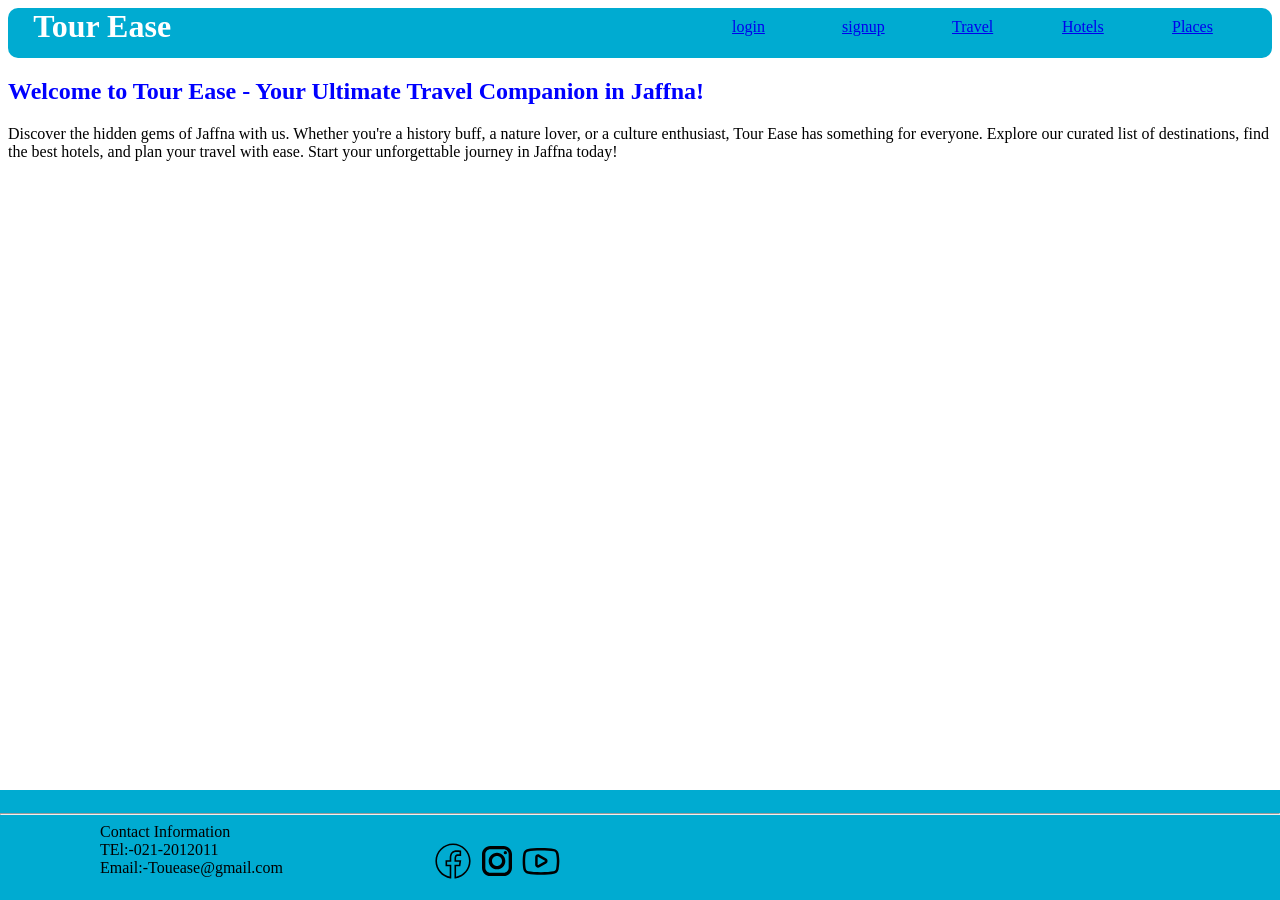
<file: System/Frontend/index.html>
<!DOCTYPE html>
<html lang="en">
<head>
  <meta charset="UTF-8">
  <title>Tour Ease - Explore Jaffna</title>
   <link rel="icon" href="img/logo2.png">
   <link rel="stylesheet" type="text/css" href="style.css">
    
</head>
<body>
   <header>  
            <ul>
                <h1>Tour Ease</h1>
                          <li><a href="places.html">Places</a></li>
                          <li><a href="Hotel.html">Hotels</a></li>
                          <li><a href="Travel.html">Travel</a></li>
                          <li><a href="Signup.html">signup</a></li>
                          <li><a href="Signin.html">login</a></li>
            </ul>     
        </header>
        <div class="myDiv">
            <h2>Welcome to Tour Ease - Your Ultimate Travel Companion in Jaffna!</h2>
            <p>Discover the hidden gems of Jaffna with us. Whether you're a history buff, a nature lover, or a culture enthusiast, Tour Ease has something for everyone. Explore our curated list of destinations, find the best hotels, and plan your travel with ease. Start your unforgettable journey in Jaffna today!</p>
        </div>

        
        


         <footer class="footer">
            <hr>
            <div class="nav">
                <div style="margin-right: 150px; margin-left: 100px;">
                    Contact Information<br>
                    TEl:-021-2012011<br>
                    Email:-Touease@gmail.com<br>
                    
                </div>
                <div style="margin-right: 150px;">
                    <br>
                    <a href="https://web.facebook.com/login.php/?_rdc=1&_rdr"><svg xmlns="http://www.w3.org/2000/svg" x="0px" y="0px" width="40" height="40" viewBox="0 0 50 50">
                        <path d="M 25 3 C 12.861562 3 3 12.861562 3 25 C 3 36.019135 11.127533 45.138355 21.712891 46.728516 L 22.861328 46.902344 L 22.861328 29.566406 L 17.664062 29.566406 L 17.664062 26.046875 L 22.861328 26.046875 L 22.861328 21.373047 C 22.861328 18.494965 23.551973 16.599417 24.695312 15.410156 C 25.838652 14.220896 27.528004 13.621094 29.878906 13.621094 C 31.758714 13.621094 32.490022 13.734993 33.185547 13.820312 L 33.185547 16.701172 L 30.738281 16.701172 C 29.349697 16.701172 28.210449 17.475903 27.619141 18.507812 C 27.027832 19.539724 26.84375 20.771816 26.84375 22.027344 L 26.84375 26.044922 L 32.966797 26.044922 L 32.421875 29.564453 L 26.84375 29.564453 L 26.84375 46.929688 L 27.978516 46.775391 C 38.71434 45.319366 47 36.126845 47 25 C 47 12.861562 37.138438 3 25 3 z M 25 5 C 36.057562 5 45 13.942438 45 25 C 45 34.729791 38.035799 42.731796 28.84375 44.533203 L 28.84375 31.564453 L 34.136719 31.564453 L 35.298828 24.044922 L 28.84375 24.044922 L 28.84375 22.027344 C 28.84375 20.989871 29.033574 20.060293 29.353516 19.501953 C 29.673457 18.943614 29.981865 18.701172 30.738281 18.701172 L 35.185547 18.701172 L 35.185547 12.009766 L 34.318359 11.892578 C 33.718567 11.811418 32.349197 11.621094 29.878906 11.621094 C 27.175808 11.621094 24.855567 12.357448 23.253906 14.023438 C 21.652246 15.689426 20.861328 18.170128 20.861328 21.373047 L 20.861328 24.046875 L 15.664062 24.046875 L 15.664062 31.566406 L 20.861328 31.566406 L 20.861328 44.470703 C 11.816995 42.554813 5 34.624447 5 25 C 5 13.942438 13.942438 5 25 5 z"></path>
                        </svg></a>
                    <a href="https://www.instagram.com/accounts/login/"><svg xmlns="http://www.w3.org/2000/svg" x="0px" y="0px" width="40" height="40" viewBox="0 0 24 24">
                        <path d="M 8 3 C 5.243 3 3 5.243 3 8 L 3 16 C 3 18.757 5.243 21 8 21 L 16 21 C 18.757 21 21 18.757 21 16 L 21 8 C 21 5.243 18.757 3 16 3 L 8 3 z M 8 5 L 16 5 C 17.654 5 19 6.346 19 8 L 19 16 C 19 17.654 17.654 19 16 19 L 8 19 C 6.346 19 5 17.654 5 16 L 5 8 C 5 6.346 6.346 5 8 5 z M 17 6 A 1 1 0 0 0 16 7 A 1 1 0 0 0 17 8 A 1 1 0 0 0 18 7 A 1 1 0 0 0 17 6 z M 12 7 C 9.243 7 7 9.243 7 12 C 7 14.757 9.243 17 12 17 C 14.757 17 17 14.757 17 12 C 17 9.243 14.757 7 12 7 z M 12 9 C 13.654 9 15 10.346 15 12 C 15 13.654 13.654 15 12 15 C 10.346 15 9 13.654 9 12 C 9 10.346 10.346 9 12 9 z"></path>
                    </svg></a>
                    <a href="https://www.youtube.com/"><svg xmlns="http://www.w3.org/2000/svg" x="0px" y="0px" width="40" height="40" viewBox="0 0 48 48">
                        <path d="M 23.857422 8.5 C 17.504717 8.5 11.602344 8.9526234 8.234375 9.65625 A 1.50015 1.50015 0 0 0 8.2128906 9.6621094 C 5.6754768 10.230693 3.2861897 12.048234 2.7832031 14.894531 A 1.50015 1.50015 0 0 0 2.78125 14.90625 C 2.394836 17.200265 2 20.190694 2 24.5 C 2 28.801151 2.3961903 31.712324 2.8847656 34.126953 C 3.4000756 36.889296 5.7342165 38.761817 8.3105469 39.337891 A 1.50015 1.50015 0 0 0 8.3476562 39.347656 C 11.86271 40.040284 17.598467 40.5 23.951172 40.5 C 30.303877 40.5 36.042686 40.04028 39.558594 39.347656 A 1.50015 1.50015 0 0 0 39.595703 39.337891 C 42.133117 38.769306 44.522404 36.951766 45.025391 34.105469 A 1.50015 1.50015 0 0 0 45.029297 34.083984 C 45.409789 31.743169 45.902812 28.755621 46 24.439453 A 1.50015 1.50015 0 0 0 46 24.40625 C 46 20.087697 45.50571 17.078675 45.023438 14.695312 C 44.512192 11.927074 42.175378 10.049478 39.595703 9.4726562 A 1.50015 1.50015 0 0 0 39.476562 9.4511719 C 36.0464 8.9689502 30.211115 8.5 23.857422 8.5 z M 23.857422 11.5 C 30.017774 11.5 35.726167 11.961361 38.966797 12.412109 C 40.559483 12.778239 41.824973 13.890643 42.074219 15.240234 A 1.50015 1.50015 0 0 0 42.078125 15.265625 C 42.543492 17.56209 42.996187 20.292628 42.998047 24.384766 C 42.904597 28.49001 42.450899 31.244675 42.070312 33.585938 C 41.810413 35.044446 40.592 36.034419 38.953125 36.40625 C 35.805209 37.023818 30.142051 37.5 23.951172 37.5 C 17.759247 37.5 12.097629 37.021978 8.9511719 36.404297 C 7.3525116 36.041193 6.081938 34.925434 5.8320312 33.572266 A 1.50015 1.50015 0 0 0 5.8261719 33.546875 C 5.3660305 31.276194 5 28.628694 5 24.5 C 5 20.378688 5.3654221 17.62199 5.7363281 15.417969 C 5.9947549 13.955585 7.2164425 12.963194 8.859375 12.591797 C 11.774266 11.984227 17.659955 11.5 23.857422 11.5 z M 20.460938 16.023438 C 18.668395 16.081606 17 17.525347 17 19.486328 L 17 28.515625 C 17 31.130266 19.966455 32.825862 22.238281 31.542969 A 1.50015 1.50015 0 0 0 22.238281 31.541016 L 30.228516 27.027344 C 32.516764 25.734577 32.516764 22.265423 30.228516 20.972656 L 22.238281 16.458984 C 21.670325 16.138261 21.058451 16.004047 20.460938 16.023438 z M 20.472656 18.980469 C 20.562791 18.985356 20.661175 19.013538 20.761719 19.070312 L 28.751953 23.585938 C 29.157705 23.815171 29.157705 24.186783 28.751953 24.416016 L 20.761719 28.929688 C 20.359545 29.156793 20 28.944984 20 28.515625 L 20 19.486328 C 20 19.271649 20.09013 19.111638 20.230469 19.033203 C 20.300636 18.993988 20.382521 18.975581 20.472656 18.980469 z"></path>
                        </svg></a>
                </div>
                
                
            </div>
         </footer> 
  
</body>
</html>
</file>
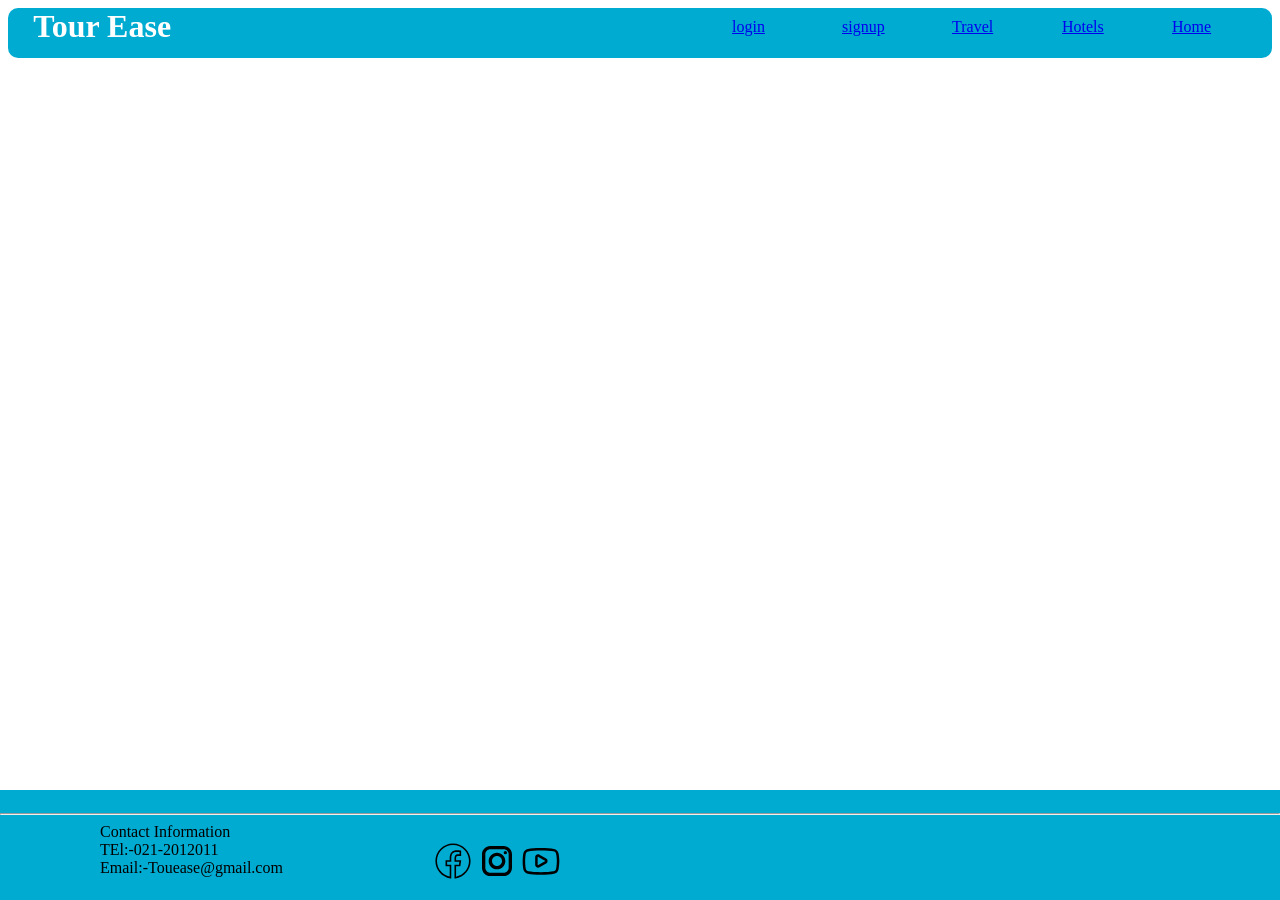
<file: System/Frontend/Destination.html>
<!DOCTYPE html>
<html lang="en">
<head>
  <meta charset="UTF-8">
  <title>Tour Ease - Explore Jaffna</title>
   <link rel="icon" href="img/logo2.png">
   <link rel="stylesheet" type="text/css" href="style.css">
    
</head>
<body>
   <header>  
            <ul>
                <h1>Tour Ease</h1>
                          <li><a href="index.html">Home</a></li>
                          <li><a href="Hotel.html">Hotels</a></li>
                          <li><a href="Travel.html">Travel</a></li>
                          <li><a href="Signup.html">signup</a></li>
                          <li><a href="Signin.html">login</a></li>
            </ul>     
        </header>
        


         <footer>
            <hr>
            <div class="nav">
                <div style="margin-right: 150px; margin-left: 100px;">
                    Contact Information<br>
                    TEl:-021-2012011<br>
                    Email:-Touease@gmail.com<br>
                    
                </div>
                <div style="margin-right: 150px;">
                    <br>
                    <a href="https://web.facebook.com/login.php/?_rdc=1&_rdr"><svg xmlns="http://www.w3.org/2000/svg" x="0px" y="0px" width="40" height="40" viewBox="0 0 50 50">
                        <path d="M 25 3 C 12.861562 3 3 12.861562 3 25 C 3 36.019135 11.127533 45.138355 21.712891 46.728516 L 22.861328 46.902344 L 22.861328 29.566406 L 17.664062 29.566406 L 17.664062 26.046875 L 22.861328 26.046875 L 22.861328 21.373047 C 22.861328 18.494965 23.551973 16.599417 24.695312 15.410156 C 25.838652 14.220896 27.528004 13.621094 29.878906 13.621094 C 31.758714 13.621094 32.490022 13.734993 33.185547 13.820312 L 33.185547 16.701172 L 30.738281 16.701172 C 29.349697 16.701172 28.210449 17.475903 27.619141 18.507812 C 27.027832 19.539724 26.84375 20.771816 26.84375 22.027344 L 26.84375 26.044922 L 32.966797 26.044922 L 32.421875 29.564453 L 26.84375 29.564453 L 26.84375 46.929688 L 27.978516 46.775391 C 38.71434 45.319366 47 36.126845 47 25 C 47 12.861562 37.138438 3 25 3 z M 25 5 C 36.057562 5 45 13.942438 45 25 C 45 34.729791 38.035799 42.731796 28.84375 44.533203 L 28.84375 31.564453 L 34.136719 31.564453 L 35.298828 24.044922 L 28.84375 24.044922 L 28.84375 22.027344 C 28.84375 20.989871 29.033574 20.060293 29.353516 19.501953 C 29.673457 18.943614 29.981865 18.701172 30.738281 18.701172 L 35.185547 18.701172 L 35.185547 12.009766 L 34.318359 11.892578 C 33.718567 11.811418 32.349197 11.621094 29.878906 11.621094 C 27.175808 11.621094 24.855567 12.357448 23.253906 14.023438 C 21.652246 15.689426 20.861328 18.170128 20.861328 21.373047 L 20.861328 24.046875 L 15.664062 24.046875 L 15.664062 31.566406 L 20.861328 31.566406 L 20.861328 44.470703 C 11.816995 42.554813 5 34.624447 5 25 C 5 13.942438 13.942438 5 25 5 z"></path>
                        </svg></a>
                    <a href="https://www.instagram.com/accounts/login/"><svg xmlns="http://www.w3.org/2000/svg" x="0px" y="0px" width="40" height="40" viewBox="0 0 24 24">
                        <path d="M 8 3 C 5.243 3 3 5.243 3 8 L 3 16 C 3 18.757 5.243 21 8 21 L 16 21 C 18.757 21 21 18.757 21 16 L 21 8 C 21 5.243 18.757 3 16 3 L 8 3 z M 8 5 L 16 5 C 17.654 5 19 6.346 19 8 L 19 16 C 19 17.654 17.654 19 16 19 L 8 19 C 6.346 19 5 17.654 5 16 L 5 8 C 5 6.346 6.346 5 8 5 z M 17 6 A 1 1 0 0 0 16 7 A 1 1 0 0 0 17 8 A 1 1 0 0 0 18 7 A 1 1 0 0 0 17 6 z M 12 7 C 9.243 7 7 9.243 7 12 C 7 14.757 9.243 17 12 17 C 14.757 17 17 14.757 17 12 C 17 9.243 14.757 7 12 7 z M 12 9 C 13.654 9 15 10.346 15 12 C 15 13.654 13.654 15 12 15 C 10.346 15 9 13.654 9 12 C 9 10.346 10.346 9 12 9 z"></path>
                    </svg></a>
                    <a href="https://www.youtube.com/"><svg xmlns="http://www.w3.org/2000/svg" x="0px" y="0px" width="40" height="40" viewBox="0 0 48 48">
                        <path d="M 23.857422 8.5 C 17.504717 8.5 11.602344 8.9526234 8.234375 9.65625 A 1.50015 1.50015 0 0 0 8.2128906 9.6621094 C 5.6754768 10.230693 3.2861897 12.048234 2.7832031 14.894531 A 1.50015 1.50015 0 0 0 2.78125 14.90625 C 2.394836 17.200265 2 20.190694 2 24.5 C 2 28.801151 2.3961903 31.712324 2.8847656 34.126953 C 3.4000756 36.889296 5.7342165 38.761817 8.3105469 39.337891 A 1.50015 1.50015 0 0 0 8.3476562 39.347656 C 11.86271 40.040284 17.598467 40.5 23.951172 40.5 C 30.303877 40.5 36.042686 40.04028 39.558594 39.347656 A 1.50015 1.50015 0 0 0 39.595703 39.337891 C 42.133117 38.769306 44.522404 36.951766 45.025391 34.105469 A 1.50015 1.50015 0 0 0 45.029297 34.083984 C 45.409789 31.743169 45.902812 28.755621 46 24.439453 A 1.50015 1.50015 0 0 0 46 24.40625 C 46 20.087697 45.50571 17.078675 45.023438 14.695312 C 44.512192 11.927074 42.175378 10.049478 39.595703 9.4726562 A 1.50015 1.50015 0 0 0 39.476562 9.4511719 C 36.0464 8.9689502 30.211115 8.5 23.857422 8.5 z M 23.857422 11.5 C 30.017774 11.5 35.726167 11.961361 38.966797 12.412109 C 40.559483 12.778239 41.824973 13.890643 42.074219 15.240234 A 1.50015 1.50015 0 0 0 42.078125 15.265625 C 42.543492 17.56209 42.996187 20.292628 42.998047 24.384766 C 42.904597 28.49001 42.450899 31.244675 42.070312 33.585938 C 41.810413 35.044446 40.592 36.034419 38.953125 36.40625 C 35.805209 37.023818 30.142051 37.5 23.951172 37.5 C 17.759247 37.5 12.097629 37.021978 8.9511719 36.404297 C 7.3525116 36.041193 6.081938 34.925434 5.8320312 33.572266 A 1.50015 1.50015 0 0 0 5.8261719 33.546875 C 5.3660305 31.276194 5 28.628694 5 24.5 C 5 20.378688 5.3654221 17.62199 5.7363281 15.417969 C 5.9947549 13.955585 7.2164425 12.963194 8.859375 12.591797 C 11.774266 11.984227 17.659955 11.5 23.857422 11.5 z M 20.460938 16.023438 C 18.668395 16.081606 17 17.525347 17 19.486328 L 17 28.515625 C 17 31.130266 19.966455 32.825862 22.238281 31.542969 A 1.50015 1.50015 0 0 0 22.238281 31.541016 L 30.228516 27.027344 C 32.516764 25.734577 32.516764 22.265423 30.228516 20.972656 L 22.238281 16.458984 C 21.670325 16.138261 21.058451 16.004047 20.460938 16.023438 z M 20.472656 18.980469 C 20.562791 18.985356 20.661175 19.013538 20.761719 19.070312 L 28.751953 23.585938 C 29.157705 23.815171 29.157705 24.186783 28.751953 24.416016 L 20.761719 28.929688 C 20.359545 29.156793 20 28.944984 20 28.515625 L 20 19.486328 C 20 19.271649 20.09013 19.111638 20.230469 19.033203 C 20.300636 18.993988 20.382521 18.975581 20.472656 18.980469 z"></path>
                        </svg></a>
                </div>
                
                
            </div>
         </footer> 
  
</body>
</html>
</file>
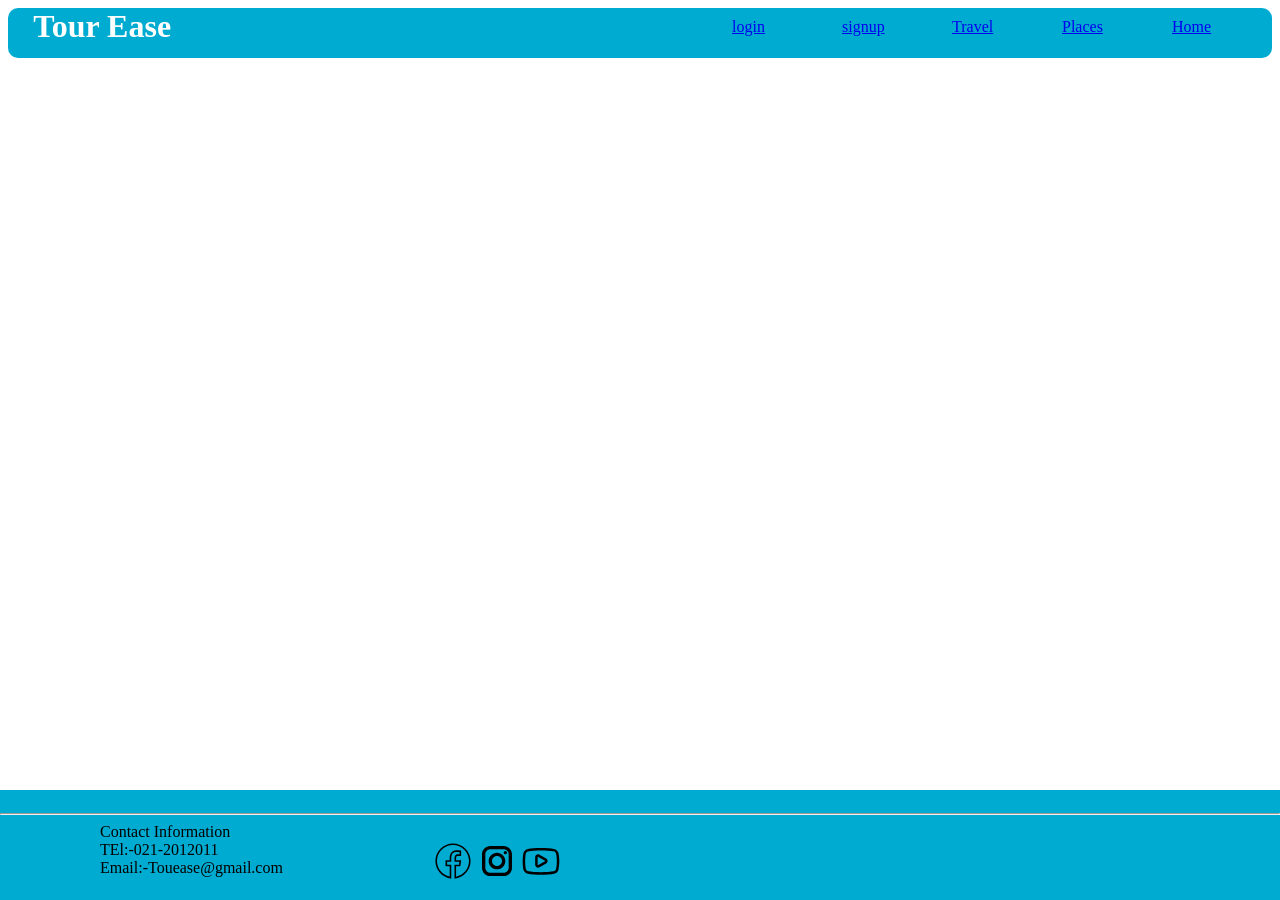
<file: System/Frontend/Hotel.html>
<!DOCTYPE html>
<html lang="en">
<head>
  <meta charset="UTF-8">
  <title>Tour Ease - Explore Jaffna</title>
   <link rel="icon" href="img/logo2.png">
   <link rel="stylesheet" type="text/css" href="style.css">
    
</head>
<body>
   <header>  
            <ul>
                <h1>Tour Ease</h1>
                          <li><a href="index.html">Home</a></li>
                          <li><a href="places.html">Places</a></li>
                          <li><a href="Travel.html">Travel</a></li>
                          <li><a href="Signup.html">signup</a></li>
                          <li><a href="Signin.html">login</a></li>
            </ul>     
        </header>
       


         <footer>
            <hr>
            <div class="nav">
                <div style="margin-right: 150px; margin-left: 100px;">
                    Contact Information<br>
                    TEl:-021-2012011<br>
                    Email:-Touease@gmail.com<br>
                    
                </div>
                <div style="margin-right: 150px;">
                    <br>
                    <a href="https://web.facebook.com/login.php/?_rdc=1&_rdr"><svg xmlns="http://www.w3.org/2000/svg" x="0px" y="0px" width="40" height="40" viewBox="0 0 50 50">
                        <path d="M 25 3 C 12.861562 3 3 12.861562 3 25 C 3 36.019135 11.127533 45.138355 21.712891 46.728516 L 22.861328 46.902344 L 22.861328 29.566406 L 17.664062 29.566406 L 17.664062 26.046875 L 22.861328 26.046875 L 22.861328 21.373047 C 22.861328 18.494965 23.551973 16.599417 24.695312 15.410156 C 25.838652 14.220896 27.528004 13.621094 29.878906 13.621094 C 31.758714 13.621094 32.490022 13.734993 33.185547 13.820312 L 33.185547 16.701172 L 30.738281 16.701172 C 29.349697 16.701172 28.210449 17.475903 27.619141 18.507812 C 27.027832 19.539724 26.84375 20.771816 26.84375 22.027344 L 26.84375 26.044922 L 32.966797 26.044922 L 32.421875 29.564453 L 26.84375 29.564453 L 26.84375 46.929688 L 27.978516 46.775391 C 38.71434 45.319366 47 36.126845 47 25 C 47 12.861562 37.138438 3 25 3 z M 25 5 C 36.057562 5 45 13.942438 45 25 C 45 34.729791 38.035799 42.731796 28.84375 44.533203 L 28.84375 31.564453 L 34.136719 31.564453 L 35.298828 24.044922 L 28.84375 24.044922 L 28.84375 22.027344 C 28.84375 20.989871 29.033574 20.060293 29.353516 19.501953 C 29.673457 18.943614 29.981865 18.701172 30.738281 18.701172 L 35.185547 18.701172 L 35.185547 12.009766 L 34.318359 11.892578 C 33.718567 11.811418 32.349197 11.621094 29.878906 11.621094 C 27.175808 11.621094 24.855567 12.357448 23.253906 14.023438 C 21.652246 15.689426 20.861328 18.170128 20.861328 21.373047 L 20.861328 24.046875 L 15.664062 24.046875 L 15.664062 31.566406 L 20.861328 31.566406 L 20.861328 44.470703 C 11.816995 42.554813 5 34.624447 5 25 C 5 13.942438 13.942438 5 25 5 z"></path>
                        </svg></a>
                    <a href="https://www.instagram.com/accounts/login/"><svg xmlns="http://www.w3.org/2000/svg" x="0px" y="0px" width="40" height="40" viewBox="0 0 24 24">
                        <path d="M 8 3 C 5.243 3 3 5.243 3 8 L 3 16 C 3 18.757 5.243 21 8 21 L 16 21 C 18.757 21 21 18.757 21 16 L 21 8 C 21 5.243 18.757 3 16 3 L 8 3 z M 8 5 L 16 5 C 17.654 5 19 6.346 19 8 L 19 16 C 19 17.654 17.654 19 16 19 L 8 19 C 6.346 19 5 17.654 5 16 L 5 8 C 5 6.346 6.346 5 8 5 z M 17 6 A 1 1 0 0 0 16 7 A 1 1 0 0 0 17 8 A 1 1 0 0 0 18 7 A 1 1 0 0 0 17 6 z M 12 7 C 9.243 7 7 9.243 7 12 C 7 14.757 9.243 17 12 17 C 14.757 17 17 14.757 17 12 C 17 9.243 14.757 7 12 7 z M 12 9 C 13.654 9 15 10.346 15 12 C 15 13.654 13.654 15 12 15 C 10.346 15 9 13.654 9 12 C 9 10.346 10.346 9 12 9 z"></path>
                    </svg></a>
                    <a href="https://www.youtube.com/"><svg xmlns="http://www.w3.org/2000/svg" x="0px" y="0px" width="40" height="40" viewBox="0 0 48 48">
                        <path d="M 23.857422 8.5 C 17.504717 8.5 11.602344 8.9526234 8.234375 9.65625 A 1.50015 1.50015 0 0 0 8.2128906 9.6621094 C 5.6754768 10.230693 3.2861897 12.048234 2.7832031 14.894531 A 1.50015 1.50015 0 0 0 2.78125 14.90625 C 2.394836 17.200265 2 20.190694 2 24.5 C 2 28.801151 2.3961903 31.712324 2.8847656 34.126953 C 3.4000756 36.889296 5.7342165 38.761817 8.3105469 39.337891 A 1.50015 1.50015 0 0 0 8.3476562 39.347656 C 11.86271 40.040284 17.598467 40.5 23.951172 40.5 C 30.303877 40.5 36.042686 40.04028 39.558594 39.347656 A 1.50015 1.50015 0 0 0 39.595703 39.337891 C 42.133117 38.769306 44.522404 36.951766 45.025391 34.105469 A 1.50015 1.50015 0 0 0 45.029297 34.083984 C 45.409789 31.743169 45.902812 28.755621 46 24.439453 A 1.50015 1.50015 0 0 0 46 24.40625 C 46 20.087697 45.50571 17.078675 45.023438 14.695312 C 44.512192 11.927074 42.175378 10.049478 39.595703 9.4726562 A 1.50015 1.50015 0 0 0 39.476562 9.4511719 C 36.0464 8.9689502 30.211115 8.5 23.857422 8.5 z M 23.857422 11.5 C 30.017774 11.5 35.726167 11.961361 38.966797 12.412109 C 40.559483 12.778239 41.824973 13.890643 42.074219 15.240234 A 1.50015 1.50015 0 0 0 42.078125 15.265625 C 42.543492 17.56209 42.996187 20.292628 42.998047 24.384766 C 42.904597 28.49001 42.450899 31.244675 42.070312 33.585938 C 41.810413 35.044446 40.592 36.034419 38.953125 36.40625 C 35.805209 37.023818 30.142051 37.5 23.951172 37.5 C 17.759247 37.5 12.097629 37.021978 8.9511719 36.404297 C 7.3525116 36.041193 6.081938 34.925434 5.8320312 33.572266 A 1.50015 1.50015 0 0 0 5.8261719 33.546875 C 5.3660305 31.276194 5 28.628694 5 24.5 C 5 20.378688 5.3654221 17.62199 5.7363281 15.417969 C 5.9947549 13.955585 7.2164425 12.963194 8.859375 12.591797 C 11.774266 11.984227 17.659955 11.5 23.857422 11.5 z M 20.460938 16.023438 C 18.668395 16.081606 17 17.525347 17 19.486328 L 17 28.515625 C 17 31.130266 19.966455 32.825862 22.238281 31.542969 A 1.50015 1.50015 0 0 0 22.238281 31.541016 L 30.228516 27.027344 C 32.516764 25.734577 32.516764 22.265423 30.228516 20.972656 L 22.238281 16.458984 C 21.670325 16.138261 21.058451 16.004047 20.460938 16.023438 z M 20.472656 18.980469 C 20.562791 18.985356 20.661175 19.013538 20.761719 19.070312 L 28.751953 23.585938 C 29.157705 23.815171 29.157705 24.186783 28.751953 24.416016 L 20.761719 28.929688 C 20.359545 29.156793 20 28.944984 20 28.515625 L 20 19.486328 C 20 19.271649 20.09013 19.111638 20.230469 19.033203 C 20.300636 18.993988 20.382521 18.975581 20.472656 18.980469 z"></path>
                        </svg></a>
                </div>
                
                
            </div>
         </footer> 
  
</body>
</html>
</file>
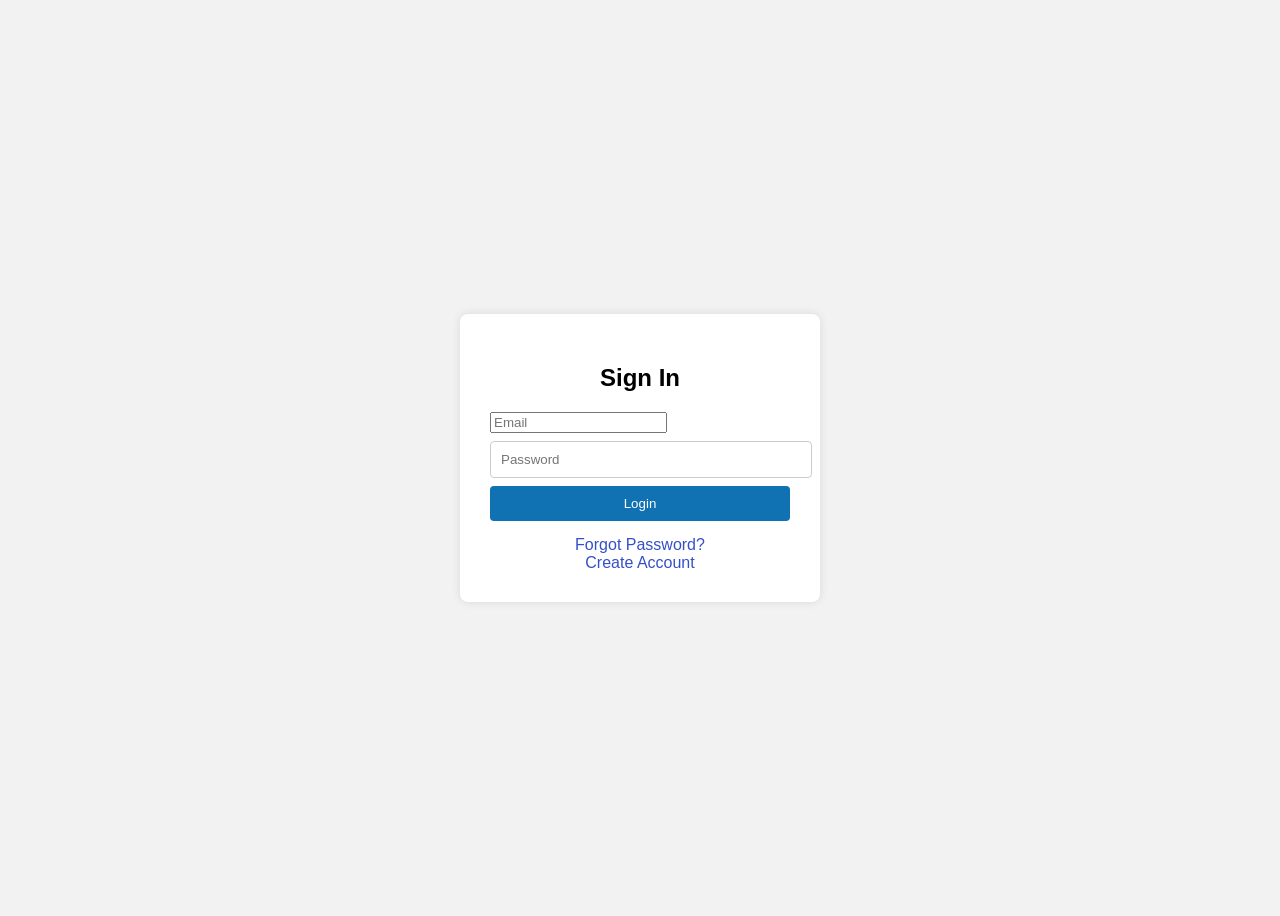
<file: System/Frontend/Signin.html>
<!DOCTYPE html>
<html lang="en">
<head>
  <meta charset="UTF-8">
  <title>Sign In</title>
  <style>
    body {
      font-family: Arial, sans-serif;
      background-color: #f2f2f2;
      display: flex;
      justify-content: center;
      align-items: center;
      height: 100vh;
    }
    .signin-container {
      background-color: #fff;
      padding: 30px;
      border-radius: 8px;
      box-shadow: 0 0 10px rgba(0,0,0,0.1);
      width: 300px;
    }
    .signin-container h2 {
      text-align: center;
      margin-bottom: 20px;
    }
    .signin-container input[type="text"],
    .signin-container input[type="password"] {
      width: 100%;
      padding: 10px;
      margin: 8px 0;
      border: 1px solid #ccc;
      border-radius: 4px;
    }
    .signin-container button {
      width: 100%;
      padding: 10px;
      background-color: #1172b3;
      color: white;
      border: none;
      border-radius: 4px;
      cursor: pointer;
    }
    .signin-container button:hover {
      background-color: #1121af;
    }
    .signin-container .links {
      text-align: center;
      margin-top: 15px;
    }
    .signin-container .links a {
      text-decoration: none;
      color: #3550c7;
    }
  </style>
</head>
<body>
  <div class="signin-container">
    <h2>Sign In</h2>

    <form action="login.php" method="POST">
      <input type="email" name="email" placeholder="Email" required>
      <input type="password" name="password" placeholder="Password" required>
      <button type="submit">Login</button>
    </form>

    <div class="links">
      <a href="#">Forgot Password?</a><br>
      <a href="Signup.html">Create Account</a><br>
    </div>
  </div>
</body>
</html>
</file>
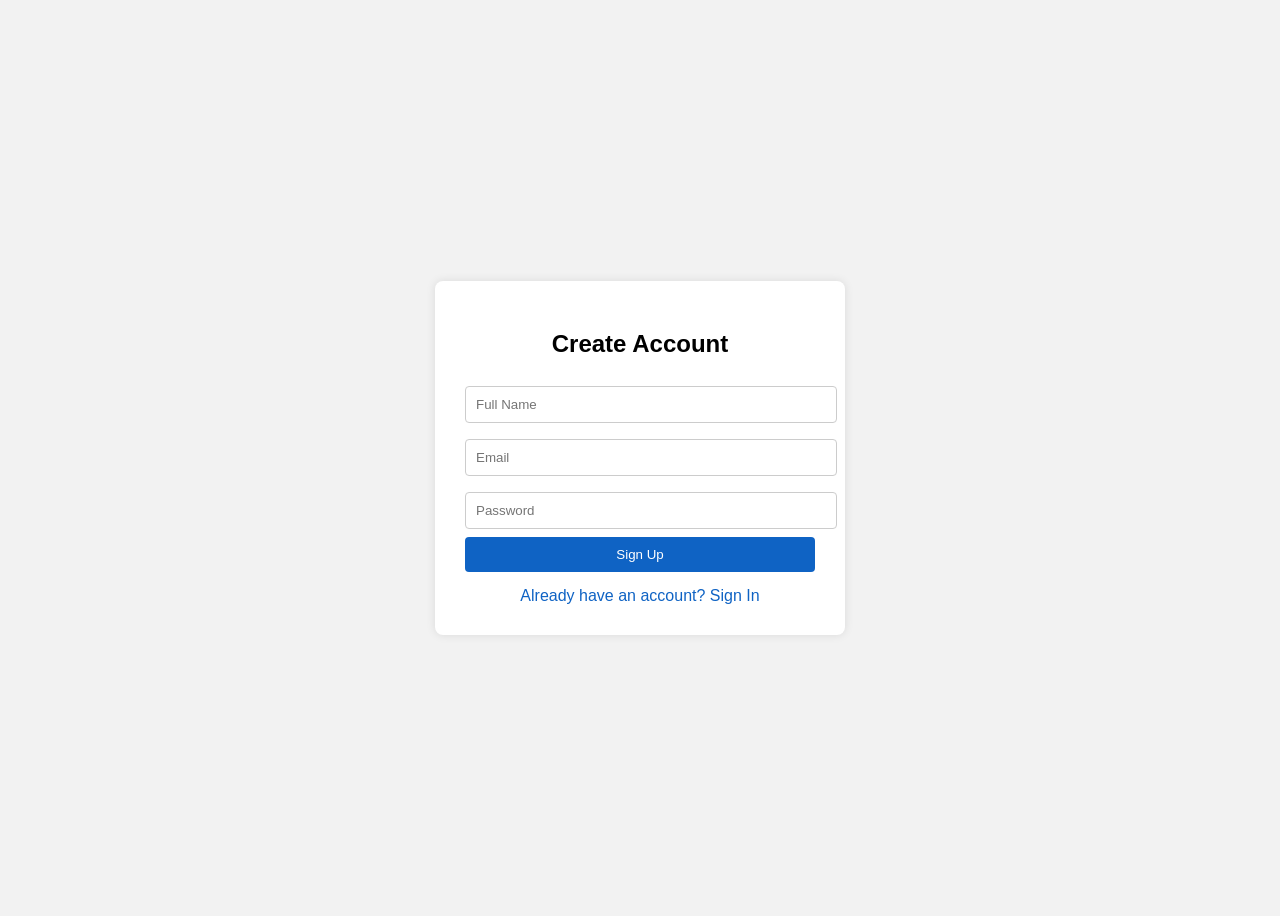
<file: System/Frontend/Signup.html>
<!DOCTYPE html>
<html lang="en">
<head>
  <meta charset="UTF-8">
  <title>Sign Up</title>
  <style>
    body {
      font-family: Arial, sans-serif;
      background-color: #f2f2f2;
      display: flex;
      justify-content: center;
      align-items: center;
      height: 100vh;
    }
    .signup-container {
      background-color: #fff;
      padding: 30px;
      border-radius: 8px;
      box-shadow: 0 0 10px rgba(0,0,0,0.1);
      width: 350px;
    }
    .signup-container h2 {
      text-align: center;
      margin-bottom: 20px;
    }
    .signup-container input[type="text"],
    .signup-container input[type="email"],
    .signup-container input[type="password"] {
      width: 100%;
      padding: 10px;
      margin: 8px 0;
      border: 1px solid #ccc;
      border-radius: 4px;
    }
    .signup-container button {
      width: 100%;
      padding: 10px;
      background-color: #0f63c4;
      color: white;
      border: none;
      border-radius: 4px;
      cursor: pointer;
    }
    .signup-container button:hover {
      background-color: #0f63c4;
    }
    .signup-container .links {
      text-align: center;
      margin-top: 15px;
    }
    .signup-container .links a {
      text-decoration: none;
      color: #0f63c4;
    }
  </style>
</head>
<body>
  <div class="signup-container">
    <h2>Create Account</h2>
    <form action="register.php" method="POST">
      <input type="text" name="name" placeholder="Full Name" required>
      <input type="email" name="email" placeholder="Email" required>
      <input type="password" name="password" placeholder="Password" required>
      <button type="submit">Sign Up</button>
    </form>

    <div class="links">
      <a href="signin.html">Already have an account? Sign In</a>
    </div>
  </div>
</body>
</html>
</file>
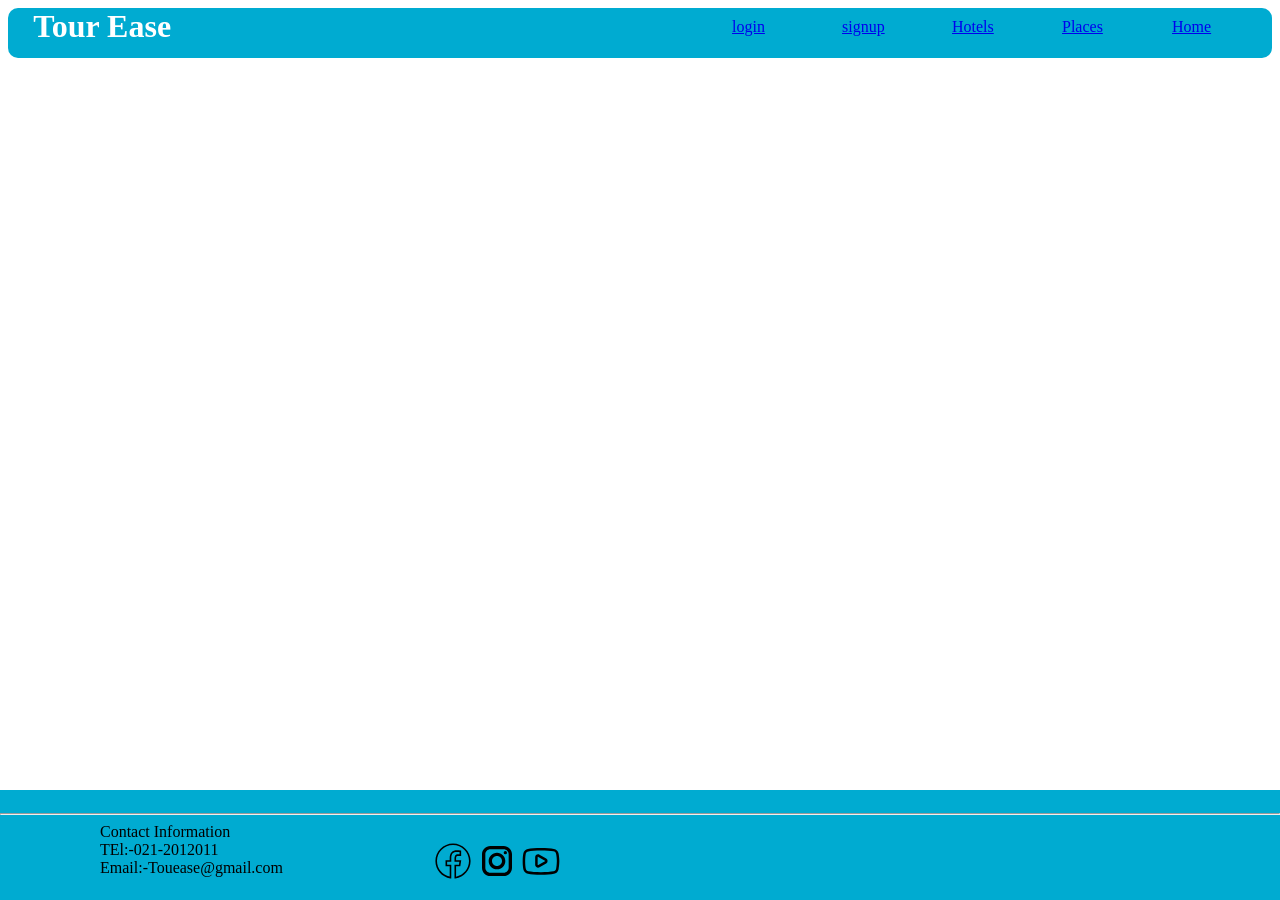
<file: System/Frontend/Travel.html>
<!DOCTYPE html>
<html lang="en">
<head>
  <meta charset="UTF-8">
  <title>Tour Ease - Explore Jaffna</title>
   <link rel="icon" href="img/logo2.png">
   <link rel="stylesheet" type="text/css" href="style.css">
    
</head>
<body>
   <header>  
            <ul>
                <h1>Tour Ease</h1>
                          <li><a href="index.html">Home</a></li>   
                          <li><a href="Destination.html">Places</a></li>
                          <li><a href="Hotel.html">Hotels</a></li>
                          <li><a href="Signup.html">signup</a></li>
                          <li><a href="Signin.html">login</a></li>
            </ul>     
        </header>
        


         <footer>
            <hr>
            <div class="nav">
                <div style="margin-right: 150px; margin-left: 100px;">
                    Contact Information<br>
                    TEl:-021-2012011<br>
                    Email:-Touease@gmail.com<br>
                    
                </div>
                <div style="margin-right: 150px;">
                    <br>
                    <a href="https://web.facebook.com/login.php/?_rdc=1&_rdr"><svg xmlns="http://www.w3.org/2000/svg" x="0px" y="0px" width="40" height="40" viewBox="0 0 50 50">
                        <path d="M 25 3 C 12.861562 3 3 12.861562 3 25 C 3 36.019135 11.127533 45.138355 21.712891 46.728516 L 22.861328 46.902344 L 22.861328 29.566406 L 17.664062 29.566406 L 17.664062 26.046875 L 22.861328 26.046875 L 22.861328 21.373047 C 22.861328 18.494965 23.551973 16.599417 24.695312 15.410156 C 25.838652 14.220896 27.528004 13.621094 29.878906 13.621094 C 31.758714 13.621094 32.490022 13.734993 33.185547 13.820312 L 33.185547 16.701172 L 30.738281 16.701172 C 29.349697 16.701172 28.210449 17.475903 27.619141 18.507812 C 27.027832 19.539724 26.84375 20.771816 26.84375 22.027344 L 26.84375 26.044922 L 32.966797 26.044922 L 32.421875 29.564453 L 26.84375 29.564453 L 26.84375 46.929688 L 27.978516 46.775391 C 38.71434 45.319366 47 36.126845 47 25 C 47 12.861562 37.138438 3 25 3 z M 25 5 C 36.057562 5 45 13.942438 45 25 C 45 34.729791 38.035799 42.731796 28.84375 44.533203 L 28.84375 31.564453 L 34.136719 31.564453 L 35.298828 24.044922 L 28.84375 24.044922 L 28.84375 22.027344 C 28.84375 20.989871 29.033574 20.060293 29.353516 19.501953 C 29.673457 18.943614 29.981865 18.701172 30.738281 18.701172 L 35.185547 18.701172 L 35.185547 12.009766 L 34.318359 11.892578 C 33.718567 11.811418 32.349197 11.621094 29.878906 11.621094 C 27.175808 11.621094 24.855567 12.357448 23.253906 14.023438 C 21.652246 15.689426 20.861328 18.170128 20.861328 21.373047 L 20.861328 24.046875 L 15.664062 24.046875 L 15.664062 31.566406 L 20.861328 31.566406 L 20.861328 44.470703 C 11.816995 42.554813 5 34.624447 5 25 C 5 13.942438 13.942438 5 25 5 z"></path>
                        </svg></a>
                    <a href="https://www.instagram.com/accounts/login/"><svg xmlns="http://www.w3.org/2000/svg" x="0px" y="0px" width="40" height="40" viewBox="0 0 24 24">
                        <path d="M 8 3 C 5.243 3 3 5.243 3 8 L 3 16 C 3 18.757 5.243 21 8 21 L 16 21 C 18.757 21 21 18.757 21 16 L 21 8 C 21 5.243 18.757 3 16 3 L 8 3 z M 8 5 L 16 5 C 17.654 5 19 6.346 19 8 L 19 16 C 19 17.654 17.654 19 16 19 L 8 19 C 6.346 19 5 17.654 5 16 L 5 8 C 5 6.346 6.346 5 8 5 z M 17 6 A 1 1 0 0 0 16 7 A 1 1 0 0 0 17 8 A 1 1 0 0 0 18 7 A 1 1 0 0 0 17 6 z M 12 7 C 9.243 7 7 9.243 7 12 C 7 14.757 9.243 17 12 17 C 14.757 17 17 14.757 17 12 C 17 9.243 14.757 7 12 7 z M 12 9 C 13.654 9 15 10.346 15 12 C 15 13.654 13.654 15 12 15 C 10.346 15 9 13.654 9 12 C 9 10.346 10.346 9 12 9 z"></path>
                    </svg></a>
                    <a href="https://www.youtube.com/"><svg xmlns="http://www.w3.org/2000/svg" x="0px" y="0px" width="40" height="40" viewBox="0 0 48 48">
                        <path d="M 23.857422 8.5 C 17.504717 8.5 11.602344 8.9526234 8.234375 9.65625 A 1.50015 1.50015 0 0 0 8.2128906 9.6621094 C 5.6754768 10.230693 3.2861897 12.048234 2.7832031 14.894531 A 1.50015 1.50015 0 0 0 2.78125 14.90625 C 2.394836 17.200265 2 20.190694 2 24.5 C 2 28.801151 2.3961903 31.712324 2.8847656 34.126953 C 3.4000756 36.889296 5.7342165 38.761817 8.3105469 39.337891 A 1.50015 1.50015 0 0 0 8.3476562 39.347656 C 11.86271 40.040284 17.598467 40.5 23.951172 40.5 C 30.303877 40.5 36.042686 40.04028 39.558594 39.347656 A 1.50015 1.50015 0 0 0 39.595703 39.337891 C 42.133117 38.769306 44.522404 36.951766 45.025391 34.105469 A 1.50015 1.50015 0 0 0 45.029297 34.083984 C 45.409789 31.743169 45.902812 28.755621 46 24.439453 A 1.50015 1.50015 0 0 0 46 24.40625 C 46 20.087697 45.50571 17.078675 45.023438 14.695312 C 44.512192 11.927074 42.175378 10.049478 39.595703 9.4726562 A 1.50015 1.50015 0 0 0 39.476562 9.4511719 C 36.0464 8.9689502 30.211115 8.5 23.857422 8.5 z M 23.857422 11.5 C 30.017774 11.5 35.726167 11.961361 38.966797 12.412109 C 40.559483 12.778239 41.824973 13.890643 42.074219 15.240234 A 1.50015 1.50015 0 0 0 42.078125 15.265625 C 42.543492 17.56209 42.996187 20.292628 42.998047 24.384766 C 42.904597 28.49001 42.450899 31.244675 42.070312 33.585938 C 41.810413 35.044446 40.592 36.034419 38.953125 36.40625 C 35.805209 37.023818 30.142051 37.5 23.951172 37.5 C 17.759247 37.5 12.097629 37.021978 8.9511719 36.404297 C 7.3525116 36.041193 6.081938 34.925434 5.8320312 33.572266 A 1.50015 1.50015 0 0 0 5.8261719 33.546875 C 5.3660305 31.276194 5 28.628694 5 24.5 C 5 20.378688 5.3654221 17.62199 5.7363281 15.417969 C 5.9947549 13.955585 7.2164425 12.963194 8.859375 12.591797 C 11.774266 11.984227 17.659955 11.5 23.857422 11.5 z M 20.460938 16.023438 C 18.668395 16.081606 17 17.525347 17 19.486328 L 17 28.515625 C 17 31.130266 19.966455 32.825862 22.238281 31.542969 A 1.50015 1.50015 0 0 0 22.238281 31.541016 L 30.228516 27.027344 C 32.516764 25.734577 32.516764 22.265423 30.228516 20.972656 L 22.238281 16.458984 C 21.670325 16.138261 21.058451 16.004047 20.460938 16.023438 z M 20.472656 18.980469 C 20.562791 18.985356 20.661175 19.013538 20.761719 19.070312 L 28.751953 23.585938 C 29.157705 23.815171 29.157705 24.186783 28.751953 24.416016 L 20.761719 28.929688 C 20.359545 29.156793 20 28.944984 20 28.515625 L 20 19.486328 C 20 19.271649 20.09013 19.111638 20.230469 19.033203 C 20.300636 18.993988 20.382521 18.975581 20.472656 18.980469 z"></path>
                        </svg></a>
                </div>
                
                
            </div>
         </footer> 
  
</body>
</html>
</file>
<file: System/Frontend/style.css>
ul{
                list-style-type: none;
                padding: 0;
                margin: 0;

            }
            li{
                display: inline;
                float: right;
                height: 60px;
                width: 90px;
                padding: 10px;     
            }
            h1{
                display: inline;
                color: white;
                font-weight: bold;
                margin-left: 2%;
                margin-top: 2%;
                
            }
            li a:hover{
                background-color: aliceblue;
                padding: 10px;
                font-size: 16px;
                border: none;
            }
            header{
                background-color:#00ABd1;
                border-radius: 10px;
                height: 50px;
            }
            body{
                background-color: #ffffff;
            }

            img{
              margin-left: 60%;
            }
           

            h2{
                color: blue;
            }
            .nav{
                display: flex;
                flex-wrap: wrap;
            }
            footer{
                background-color: #00ABd1;
                margin: 0;
                padding-bottom: 40px;
                position: fixed;
                bottom: 0;
                left: 0;
                width: 100%;
                padding: 15px 0;
                        }
           
            .banner{
                height: 100%;
                width: 100%;
               
            }
            .places-container {
                display: flex;
                flex-wrap: wrap;
                gap: 20px;
                justify-content: center;
                }

                .place-card {
                background: #fff;
                border: 1px solid #ddd;
                border-radius: 8px;
                width: 300px;
                padding: 15px;
                box-shadow: 0 2px 5px rgba(0,0,0,0.1);
                }

                .place-card img {
                width: 100%;
                height: auto;
                border-radius: 5px;
                }

                /* Responsive for smaller screens */
                @media (max-width: 768px) {
                .place-card {
                    width: 100%;
                }
                }
</file>
